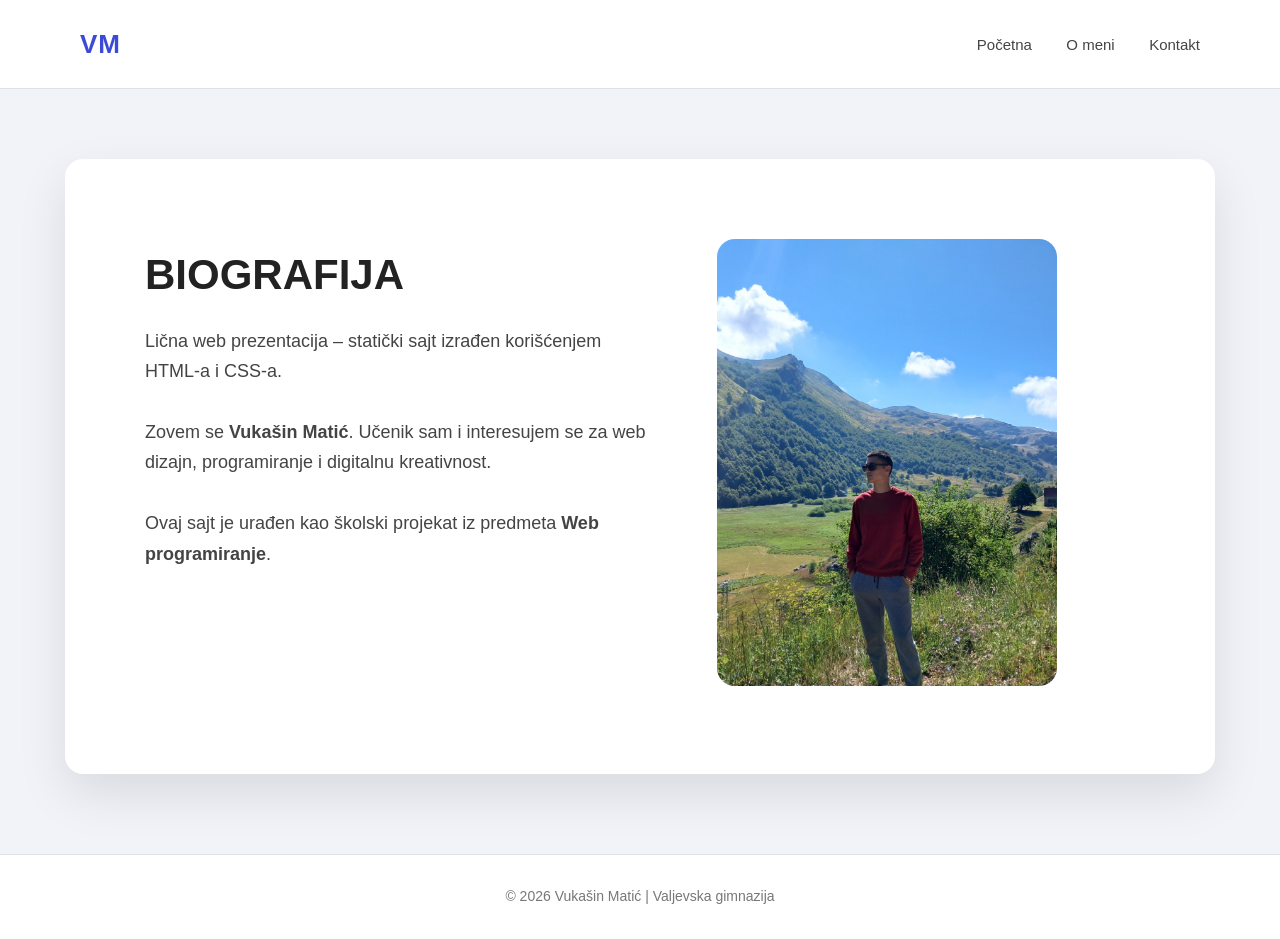
<file: index.html>
<!DOCTYPE html>
<html lang="sr">
<head>
    <meta charset="UTF-8">
    <title>Vukašin Matić | Home</title>
    <link rel="stylesheet" href="cssstyle.css">
</head>
<body>

<header class="nav">
    <h1 class="logo">VM</h1>
    <nav>
        <a href="index.html">Početna</a>
        <a href="omeni.html">O meni</a>
        <a href="kontakt.html">Kontakt</a>
    </nav>
</header>

<section class="hero">
    <div class="text">
        <h2>BIOGRAFIJA</h2>
        <p class="subtitle">
            Lična web prezentacija – statički sajt izrađen korišćenjem HTML-a i CSS-a.
        </p>

        <p>
            Zovem se <strong>Vukašin Matić</strong>. Učenik sam i interesujem se za
            web dizajn, programiranje i digitalnu kreativnost.
        </p>

        <p>
            Ovaj sajt je urađen kao školski projekat iz predmeta
            <strong>Web programiranje</strong>.
        </p>
    </div>

    <div class="image-box">
        <img src="mojaslika1.jpg" alt="Moja fotografija">
        <div class="frame"></div>
    </div>
</section>

<footer>
    <p>© 2026 Vukašin Matić | Valjevska gimnazija</p>
</footer>

</body>
</html>
</file>
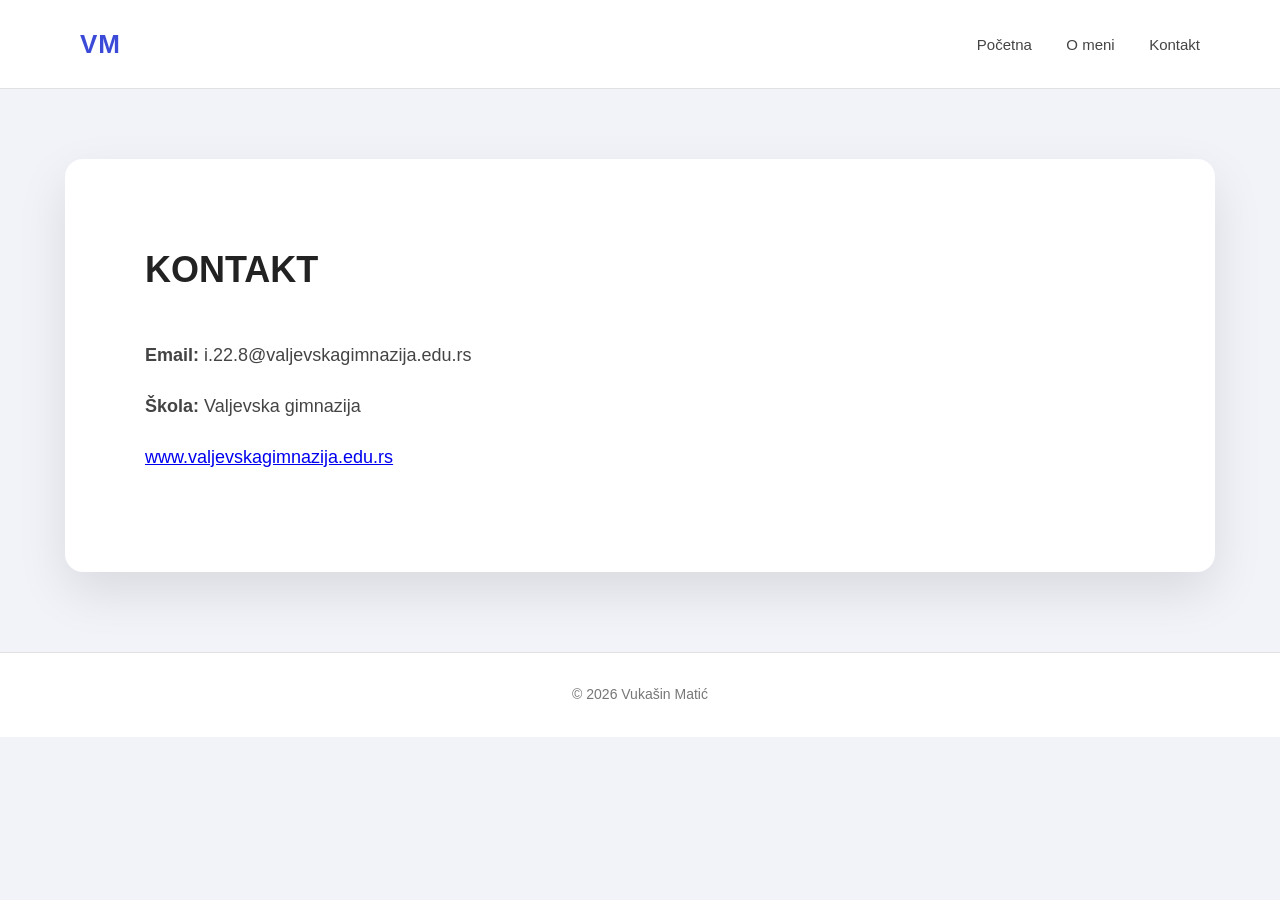
<file: kontakt.html>
<!DOCTYPE html>
<html lang="sr">
<head>
    <meta charset="UTF-8">
    <title>Kontakt</title>
    <link rel="stylesheet" href="cssstyle.css">
</head>
<body>

<header class="nav">
    <h1 class="logo">VM</h1>
    <nav>
        <a href="index.html">Početna</a>
        <a href="omeni.html">O meni</a>
        <a href="kontakt.html">Kontakt</a>
    </nav>
</header>

<section class="contact">
    <h2>KONTAKT</h2>

    <p><strong>Email:</strong> i.22.8@valjevskagimnazija.edu.rs</p>
    <p><strong>Škola:</strong> Valjevska gimnazija</p>
    <p><a href="[www.valjevskagimnazija.edu.rs]">www.valjevskagimnazija.edu.rs</a> </p> 
</section>

<footer>
    <p>© 2026 Vukašin Matić</p>
</footer>

</body>
</html>
</file>
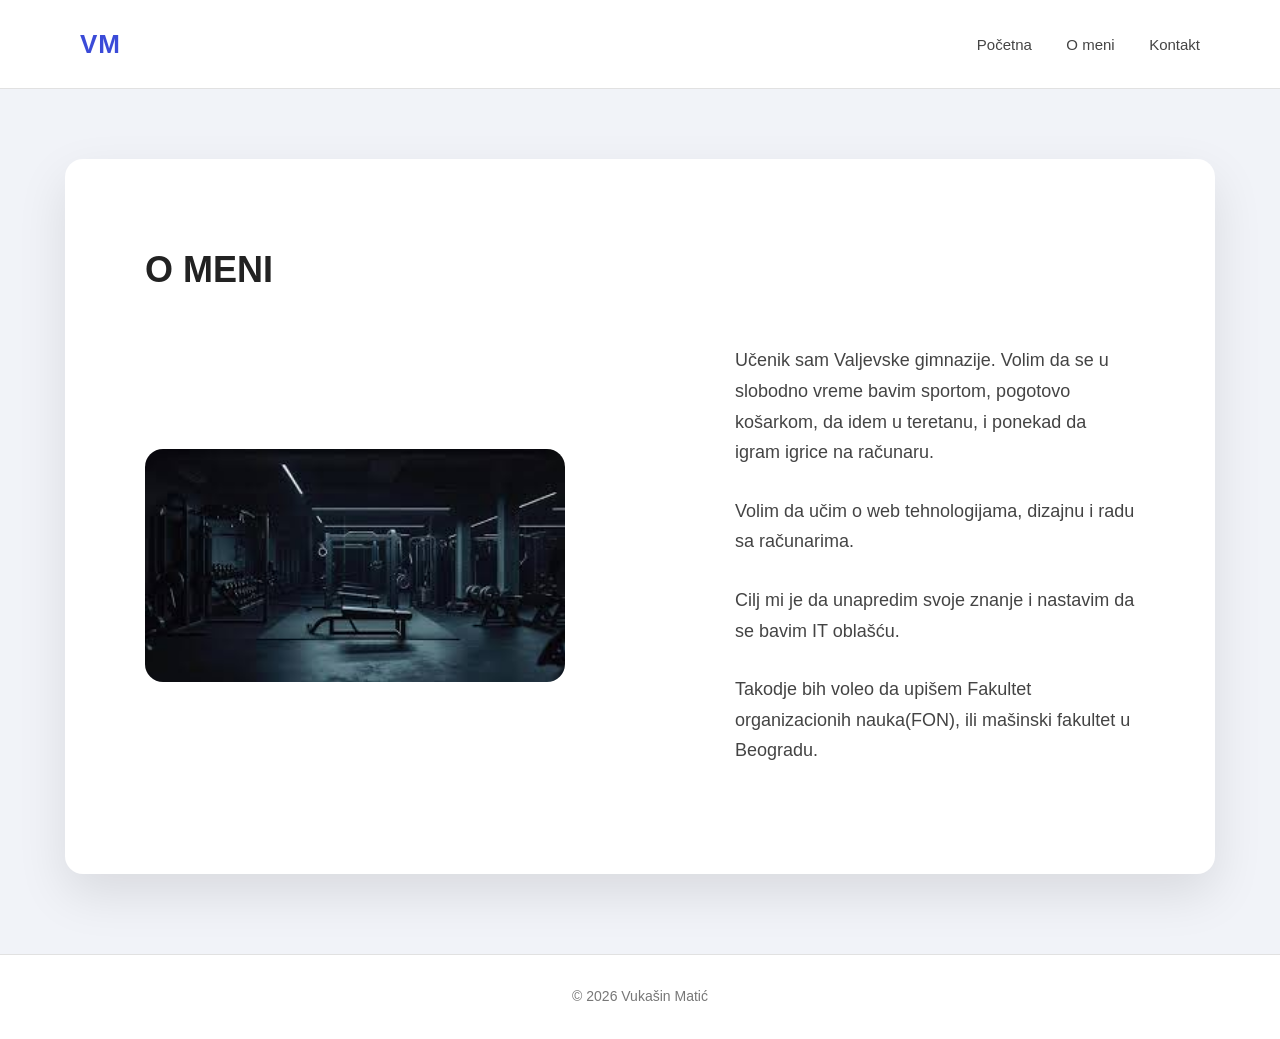
<file: omeni.html>
<!DOCTYPE html>
<html lang="sr">
<head>
    <meta charset="UTF-8">
    <title>O meni</title>
    <link rel="stylesheet" href="cssstyle.css">
</head>
<body>

<header class="nav">
    <h1 class="logo">VM</h1>
    <nav>
        <a href="index.html">Početna</a>
        <a href="omeni.html">O meni</a>
        <a href="kontakt.html">Kontakt</a>
    </nav>
</header>

<section class="about">
    <h2>O MENI</h2>

    <div class="about-grid">
        <div class="about-image">
            <img src="mojaslika3.jpg">
        </div>

        <div class="about-text">
            <p>
                Učenik sam Valjevske gimnazije. Volim da se u slobodno vreme bavim sportom, pogotovo košarkom, da idem u teretanu, i ponekad da igram igrice na računaru. 
            </p>

            <p>
               Volim da učim o web tehnologijama, dizajnu i radu sa računarima.
            </p>

            <p>
                Cilj mi je da unapredim svoje znanje i nastavim da se bavim IT oblašću.
            </p>
            
            <p>
                Takodje bih voleo da upišem Fakultet organizacionih nauka(FON), ili mašinski fakultet u Beogradu.
            </p>
        </div>
    </div>
</section>

<footer>
    <p>© 2026 Vukašin Matić</p>
</footer>

</body>
</html>
</file>
<file: cssstyle.css>
* {
    margin: 0;
    padding: 0;
    box-sizing: border-box;
}


body {
    font-family: "Segoe UI", Arial, sans-serif;
    background-color: #f1f3f8;
    color: #222;
    line-height: 1.7;
}


.nav {
    background-color: #ffffff;
    border-bottom: 1px solid #e1e1e1;
    padding: 22px 80px;
    display: flex;
    justify-content: space-between;
    align-items: center;
}

.logo {
    font-size: 26px;
    font-weight: 700;
    color: #3b4bd8;
    letter-spacing: 1px;
}

.nav a {
    margin-left: 30px;
    text-decoration: none;
    font-size: 15px;
    color: #444;
    font-weight: 500;
}

.nav a:hover {
    color: #3b4bd8;
}


.hero {
    max-width: 1150px;
    margin: 70px auto;
    background: #ffffff;
    padding: 80px;
    border-radius: 18px;
    display: grid;
    grid-template-columns: 1.2fr 1fr;
    gap: 70px;
    box-shadow: 0 20px 50px rgba(0,0,0,0.1);
}

.text h2 {
    font-size: 42px;
    font-weight: 700;
    margin-bottom: 15px;
}

.subtitle {
    font-size: 18px;
    color: #666;
    margin-bottom: 35px;
}

.text p {
    font-size: 18px;
    color: #444;
    margin-bottom: 30px;
    max-width: 520px;
}


.text a {
    display: inline-block;
    padding: 14px 34px;
    background-color: #ff6b5a;
    color: #ffffff;
    border-radius: 30px;
    text-decoration: none;
    font-size: 15px;
    font-weight: 600;
}

.text a:hover {
    background-color: #ff5140;
}


.image-box img {
    width: 340px;
    border-radius: 18px;
    background-color: #e6ebff;
}


.about {
    max-width: 1150px;
    margin: 70px auto;
    background: #ffffff;
    padding: 80px;
    border-radius: 18px;
    box-shadow: 0 20px 50px rgba(0,0,0,0.1);
}

.about h2 {
    font-size: 36px;
    margin-bottom: 45px;
}

.about-grid {
    display: grid;
    grid-template-columns: 1.3fr 1fr;
    gap: 70px;
    align-items: center;
}


.about-text p {
    font-size: 18px;
    margin-bottom: 28px;
    color: #444;
}


.about-image img {
    width: 100%;
    max-width: 420px;
    border-radius: 18px;
    background-color: #e6ebff;
}


.contact {
    max-width: 1150px;
    margin: 70px auto;
    background: #ffffff;
    padding: 80px;
    border-radius: 18px;
    box-shadow: 0 20px 50px rgba(0,0,0,0.1);
}

.contact h2 {
    font-size: 36px;
    margin-bottom: 40px;
}

.contact p {
    font-size: 18px;
    margin-bottom: 20px;
    color: #444;
}


.links {
    margin-top: 35px;
}

.links a {
    display: inline-block;
    margin-right: 15px;
    padding: 12px 28px;
    background-color: #3b4bd8;
    color: #ffffff;
    border-radius: 26px;
    text-decoration: none;
    font-size: 15px;
}

.links a:hover {
    background-color: #2f3dc7;
}


footer {
    margin-top: 80px;
    padding: 30px;
    background-color: #ffffff;
    text-align: center;
    font-size: 14px;
    color: #777;
    border-top: 1px solid #e1e1e1;
}


@media (max-width: 900px) {
    .hero,
    .about-grid {
        grid-template-columns: 1fr;
        text-align: center;
    }

    .hero {
        padding: 50px;
    }

    .about,
    .contact {
        padding: 50px;
    }

    .text p {
        margin-left: auto;
        margin-right: auto;
    }
}
</file>
